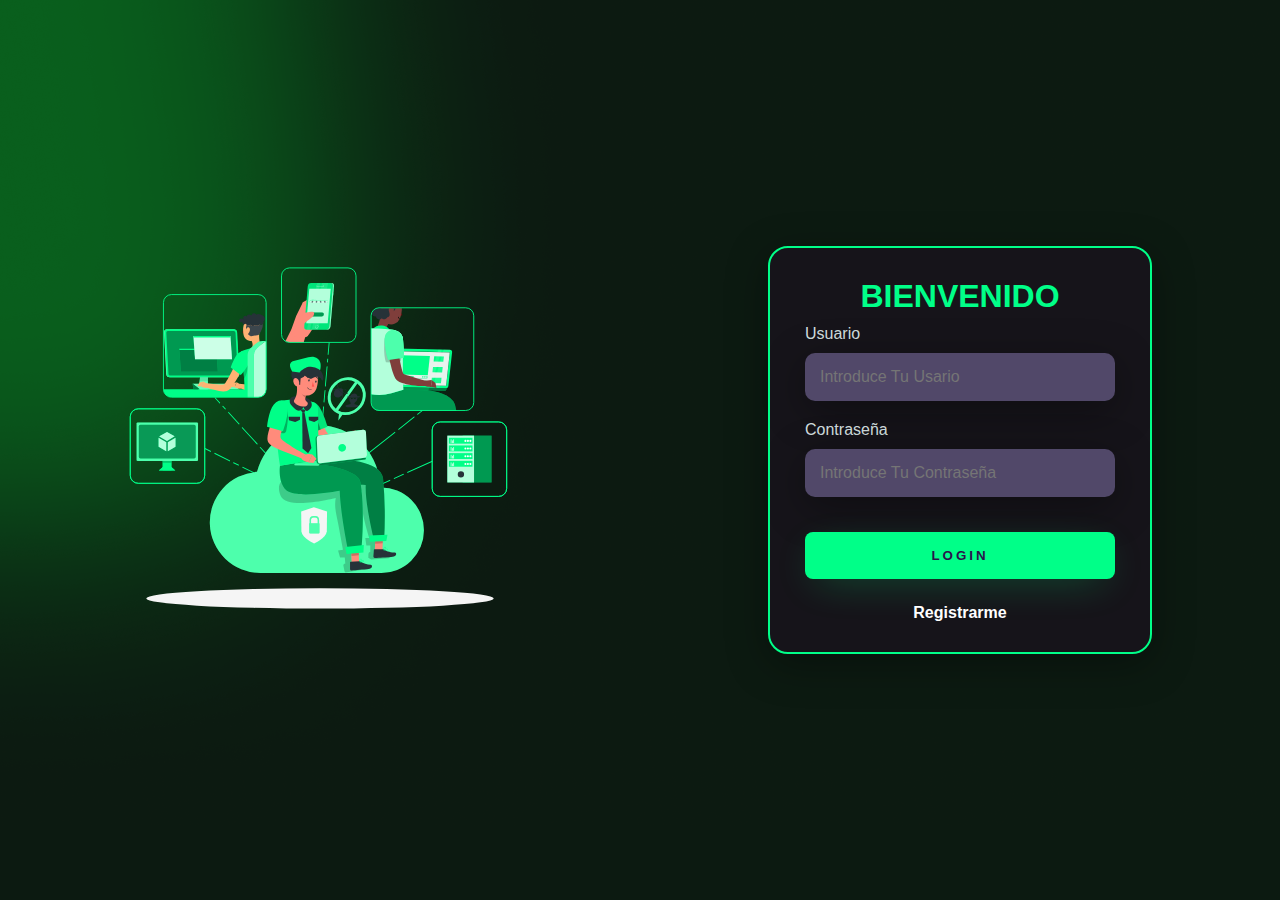
<file: login.html>
<!DOCTYPE html>
<html lang="en">
<head>
    <meta charset="UTF-8">
    <meta http-equiv="X-UA-Compatible" content="IE=edge">
    <meta name="viewport" content="width=device-width, initial-scale=1.0">
    <link rel="stylesheet" href="css/login.css">
    <title>Login CL</title>
</head>
<body>
    <section class="main-login">
        <div class="left-login">
            <img src="images/welcome-login.svg"  class="left-login-image"alt="hombre en pc animado">
        </div>
        <div class="right-login">
            <div class="card-login">
                <h1>BIENVENIDO</h1>
                <div class="textfield">
                    <label for="usuario"> Usuario</label>
                    <input type="text" name="usuario" placeholder="Introduce Tu Usario">
                </div>
                <div class="textfield">
                    <label for="contraseña"> Contraseña</label>
                    <input type="password" name="contraseña" placeholder="Introduce Tu Contraseña">
                </div>
                <button class="btn-login">Login</button>
                <a href="" class="register">  Registrarme  </a>
            </div>
        </div>
    </section>
</body>
</html>
</file>
<file: css/login.css>
@import url('https://fonts.googleapis.com/css2?family=IBM+Plex+Mono:wght@500&family=Kdam+Thmor+Pro&family=Roboto+Condensed:wght@700&display=swap');

body{
    margin: 0;
    font-family: 'Poppins', sans-serif;   

}

body * {
    box-sizing: border-box;
}

.main-login{
    width: 100vw;
    height: 100vh;
    /* background: #121213; */
    background-image: url(/images/bg-screen.png);
    display: flex;
    justify-content: center;
    align-items: center;
}

.left-login{
    width: 50vw;
    height: 100vh;
    display: flex;
    justify-content: center;
    align-items: center;
    flex-direction: column;

}


.left-login-image{
    width: 35vw;
}

.right-login{
    width: 50vw;
    height: 100vh;
    display: flex;
    justify-content: center;
    align-items: center;
}


.card-login{
    width: 60%;
    display: flex;
    justify-content: center;
    align-items: center;
    flex-direction: column;
    border: 2px solid #00ff88;
    padding: 30px 35px;
    background: #16141a;
    border-radius: 20px;
    box-shadow: 0px 10px 40px #00000056 ;

}


.card-login > h1{
    color: #00ff88;
    font-weight: 800;
    margin: 0;
}


.register{
    text-decoration: none;
    font-weight: 800;
    color: white; 
}

.textfield{
    width: 100%;
    display: flex;
    flex-direction: column;
    align-items: flex-start;
    justify-content: center;
    margin: 10px 0px; 
}

.textfield > input{
    width: 100%;
    border: none;
    border-radius: 10px;
    padding: 15px;
    background: #514869;
    color: #f0ffffde;
    font-size: 12pt;
    box-shadow: 0px 10px 40px #00000056 ;
    outline: none;
    box-sizing: border-box;
}

.textfield > label{
    color: #f0ffffde;
    margin-bottom: 10px;
}

.textfield > label::placeholder{
    color: #f0ffff94;
}

.btn-login{
    width: 100%;
    padding: 16px 0px;
    margin: 25px;
    border: none;
    border-radius: 8px;
    outline: none;
    text-transform: uppercase;
    font-weight: 800;
    letter-spacing: 3px;
    color: #2b134b;
    background-color: #00ff88;
    cursor: pointer;
    box-shadow: 0px 10px 40px -12px #00ff8052;
}


@media only screen and (max-width: 950px){
    .card-login{
        width: 85%;
    }
}

@media only screen and (max-width: 600px){
   .main-login{
    flex-direction: column;
   }

   .left-login > h1{
    display: none;
    
   }

   .left-login{
    width: 100%;
    height: auto;
    
   }

   .right-login{
    width: 80%;
    height: auto;
   }

   .left-login-image{
    width: 50vw;
    margin: 0;

   }

   .card-login{
    width: 90%;
   }
}
</file>
